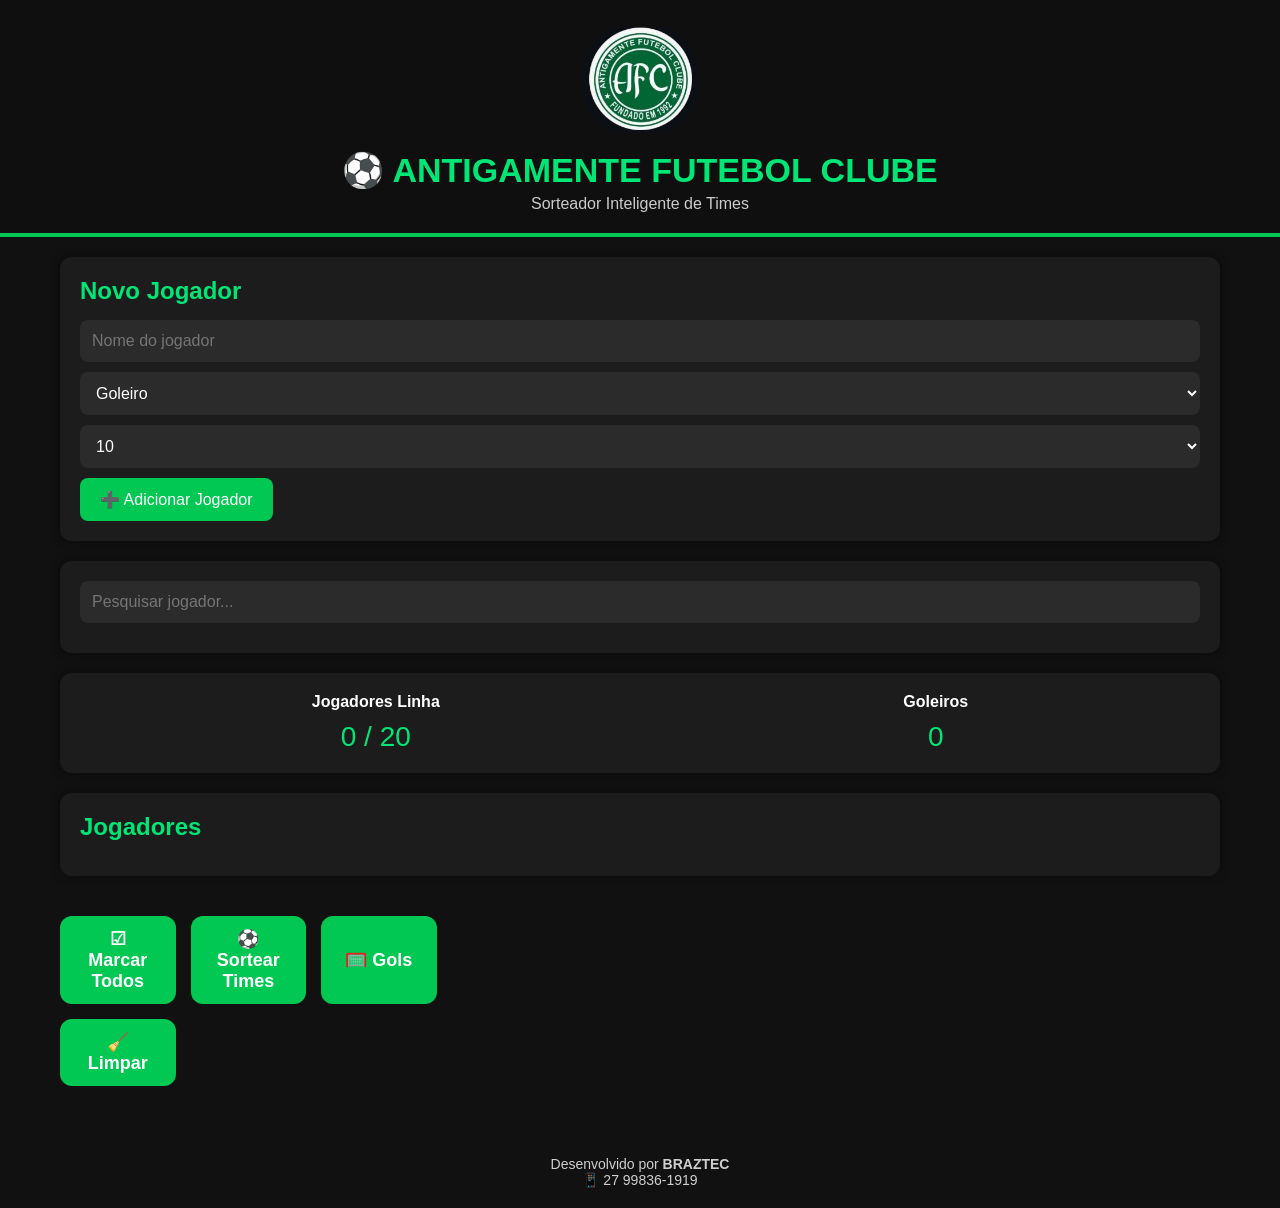
<file: Index.html>
<!DOCTYPE html>
<html lang="pt-BR">

<head>

    <meta charset="UTF-8">
    <meta name="viewport" content="width=device-width, initial-scale=1.0">

    <title>Pelada FC</title>

    <link rel="stylesheet" href="style.css">

</head>

<body>

    <header>

        <div class="logo-container">

            <img src="logo.png" alt="Logo Pelada FC" class="logo">

        </div>


        <h1>⚽ ANTIGAMENTE FUTEBOL CLUBE</h1>

        <p>
            Sorteador Inteligente de Times
        </p>

    </header>

    <main>

        <!-- Cadastro -->

        <section class="card">

            <h2>Novo Jogador</h2>

            <input type="text" id="nome" placeholder="Nome do jogador">

            <select id="posicao">

                <option value="GOL">Goleiro</option>
                <option value="ZAG">Zagueiro</option>
                <option value="LAT">Lateral</option>
                <option value="VOL">Volante</option>
                <option value="MEI">Meia</option>
                <option value="ATA">Atacante</option>

            </select>

            <select id="nota">

                <option>1</option>
                <option>2</option>
                <option>3</option>
                <option>4</option>
                <option>5</option>
                <option>6</option>
                <option>7</option>
                <option>8</option>
                <option>9</option>
                <option selected>10</option>

            </select>

            <button id="btnAdicionar">

                ➕ Adicionar Jogador

            </button>

        </section>

        <!-- Pesquisa -->

        <section class="card">

            <input type="text" id="pesquisa" placeholder="Pesquisar jogador...">

        </section>

        <!-- Contadores -->

        <section class="card contadores">

            <div>

                <strong>Jogadores Linha</strong>

                <span id="contadorLinha">

                    0 / 20

                </span>

            </div>

            <div>

                <strong>Goleiros</strong>

                <span id="contadorGoleiros">

                    0

                </span>

            </div>

        </section>

        <!-- Lista -->

        <section class="card">

            <h2>Jogadores</h2>

            <div id="listaJogadores">

            </div>

        </section>

        <!-- Botões -->

        <section class="botoes">


            <section class="botoes">

                <button id="btnMarcarTodos">
                    ☑ Marcar Todos
                </button>

                <button id="btnSortear">
                    ⚽ Sortear Times
                </button>

                <button onclick="abrirGols()">
                    🥅 Gols
                </button>

                <button id="btnLimparPresencas">
                    🧹 Limpar
                </button>

            </section>

        </section>




        <!-- Resultado -->

        <section class="resultado" id="resultado">

        </section>

    </main>

    <script src="config.js"></script>
    <script src="api.js"></script>
    <script src="sorteio.js"></script>
    <script src="app.js"></script>



    <footer class="credito">

        Desenvolvido por <strong>BRAZTEC</strong>
        <br>
        📱 27 99836-1919

    </footer>


</body>


</body>

</html>
</file>
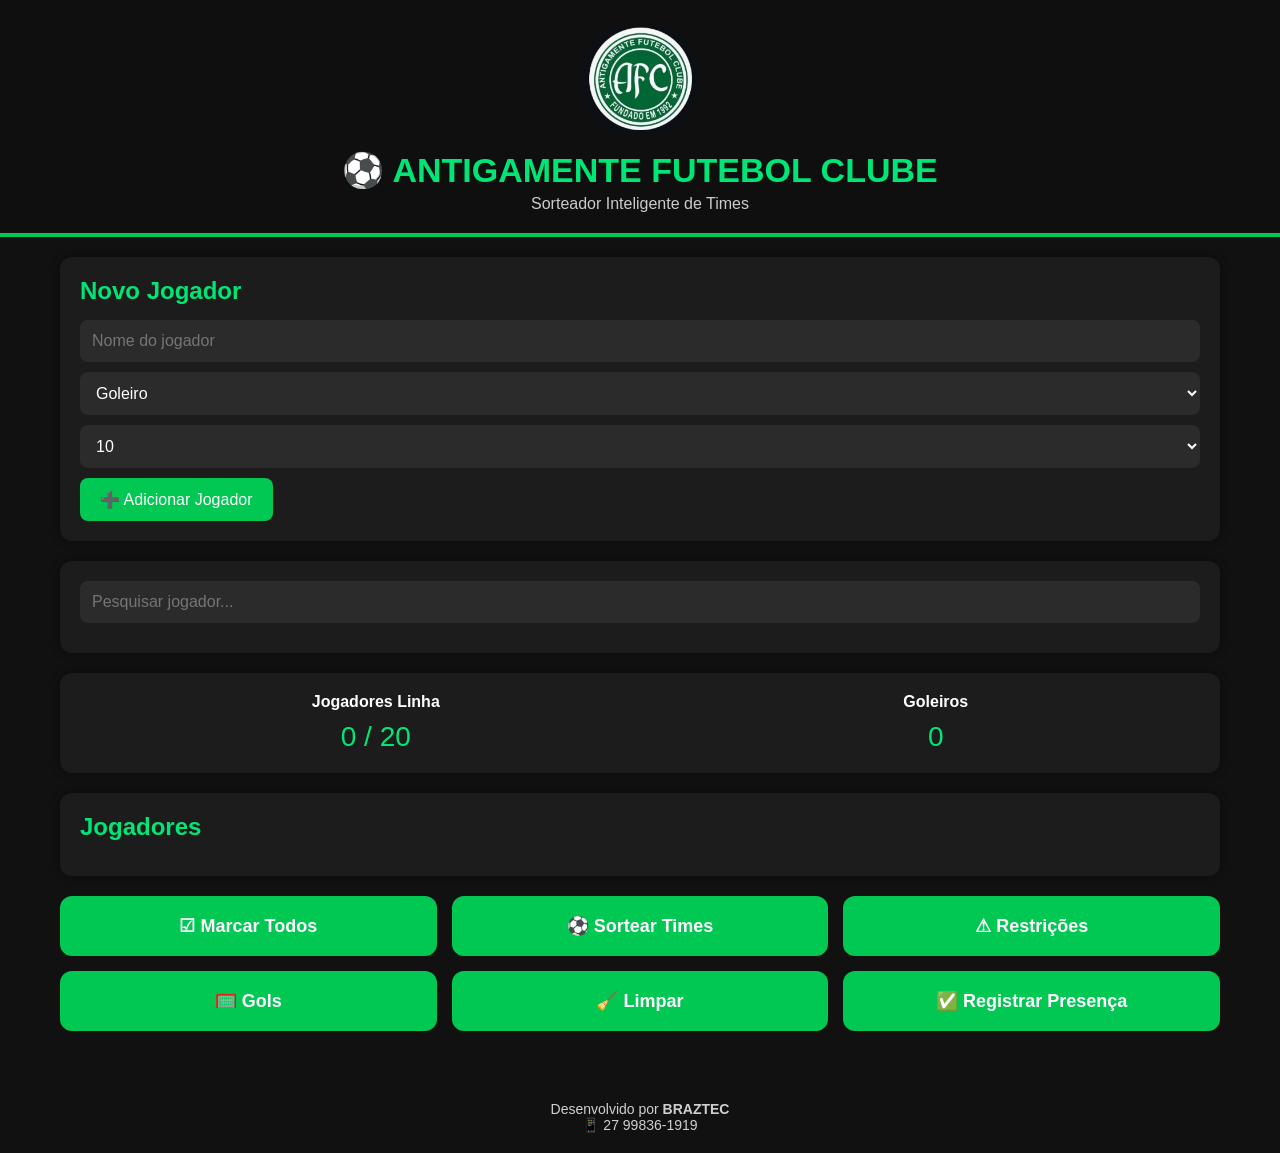
<file: index.html>
<!DOCTYPE html>
<html lang="pt-BR">

<head>

    <meta charset="UTF-8">
    <meta name="viewport" content="width=device-width, initial-scale=1.0">

    <title>Pelada FC</title>

    <link rel="stylesheet" href="style.css">

</head>

<body>

    <header>

        <div class="logo-container">

            <img src="logo.png" alt="Logo Pelada FC" class="logo">

        </div>

        <h1>⚽ ANTIGAMENTE FUTEBOL CLUBE</h1>

        <p>
            Sorteador Inteligente de Times
        </p>

    </header>

    <main>

        <!-- Cadastro -->

        <section class="card">

            <h2>Novo Jogador</h2>

            <input type="text" id="nome" placeholder="Nome do jogador">

            <select id="posicao">

                <option value="GOL">Goleiro</option>
                <option value="ZAG">Zagueiro</option>
                <option value="LAT">Lateral</option>
                <option value="VOL">Volante</option>
                <option value="MEI">Meia</option>
                <option value="ATA">Atacante</option>

            </select>

            <select id="nota">

                <option>1</option>
                <option>2</option>
                <option>3</option>
                <option>4</option>
                <option>5</option>
                <option>6</option>
                <option>7</option>
                <option>8</option>
                <option>9</option>
                <option selected>10</option>

            </select>

            <button id="btnAdicionar">
                ➕ Adicionar Jogador
            </button>

        </section>

        <!-- Pesquisa -->

        <section class="card">

            <input type="text" id="pesquisa" placeholder="Pesquisar jogador...">

        </section>

        <!-- Contadores -->

        <section class="card contadores">

            <div>

                <strong>Jogadores Linha</strong>

                <span id="contadorLinha">
                    0 / 20
                </span>

            </div>

            <div>

                <strong>Goleiros</strong>

                <span id="contadorGoleiros">
                    0
                </span>

            </div>

        </section>

        <!-- Lista -->

        <section class="card">

            <h2>Jogadores</h2>

            <div id="listaJogadores"></div>

        </section>

        <!-- Botões -->

        <section class="botoes">

            <button id="btnMarcarTodos">
                ☑ Marcar Todos
            </button>

            <button id="btnSortear">
                ⚽ Sortear Times
            </button>

            <button id="btnRestricoes">
                ⚠ Restrições
            </button>

            <button onclick="abrirGols()">
                🥅 Gols
            </button>

            <button id="btnLimparPresencas">
                🧹 Limpar
            </button>

            <!--
            <button onclick="logout()">
                🚪 Sair
            </button>
            -->

            <button onclick="window.location.href='presenca.html'">
                ✅ Registrar Presença
            </button>

        </section>

        <!-- Resultado -->

        <section class="resultado" id="resultado">

        </section>

    </main>

    <!-- teste de login
    <script>
        if (!sessionStorage.getItem("usuario")) {
            window.location.href = "login.html";
        }
    </script>
    -->

    <footer class="credito">

        Desenvolvido por <strong>BRAZTEC</strong>
        <br>
        📱 27 99836-1919

    </footer>

    <!-- ====================================== -->
    <!-- MODAL DE RESTRIÇÕES -->
    <!-- ====================================== -->

    <div id="modalRestricoes" class="modal" style="display:none;">

        <div class="modal-conteudo">

            <h2>⚠ Restrições do Sorteio</h2>

            <label>Jogador 1</label>

            <input type="text" id="restricaoJogador1" placeholder="Digite o nome do jogador">

            <br>

            <label>Jogador 2</label>

            <input type="text" id="restricaoJogador2" placeholder="Digite o nome do jogador">
            <br><br>

            <button id="btnAdicionarRestricao">
                ➕ Adicionar
            </button>

            <hr>

            <div id="listaRestricoes"></div>

            <br>

            <button id="btnFecharRestricoes">
                Fechar
            </button>

        </div>

    </div>

    <!-- Scripts -->

    <script src="config.js"></script>
    <script src="api.js"></script>
    <script src="sorteio.js"></script>
    <script src="app.js"></script>

</body>

</html>
</file>
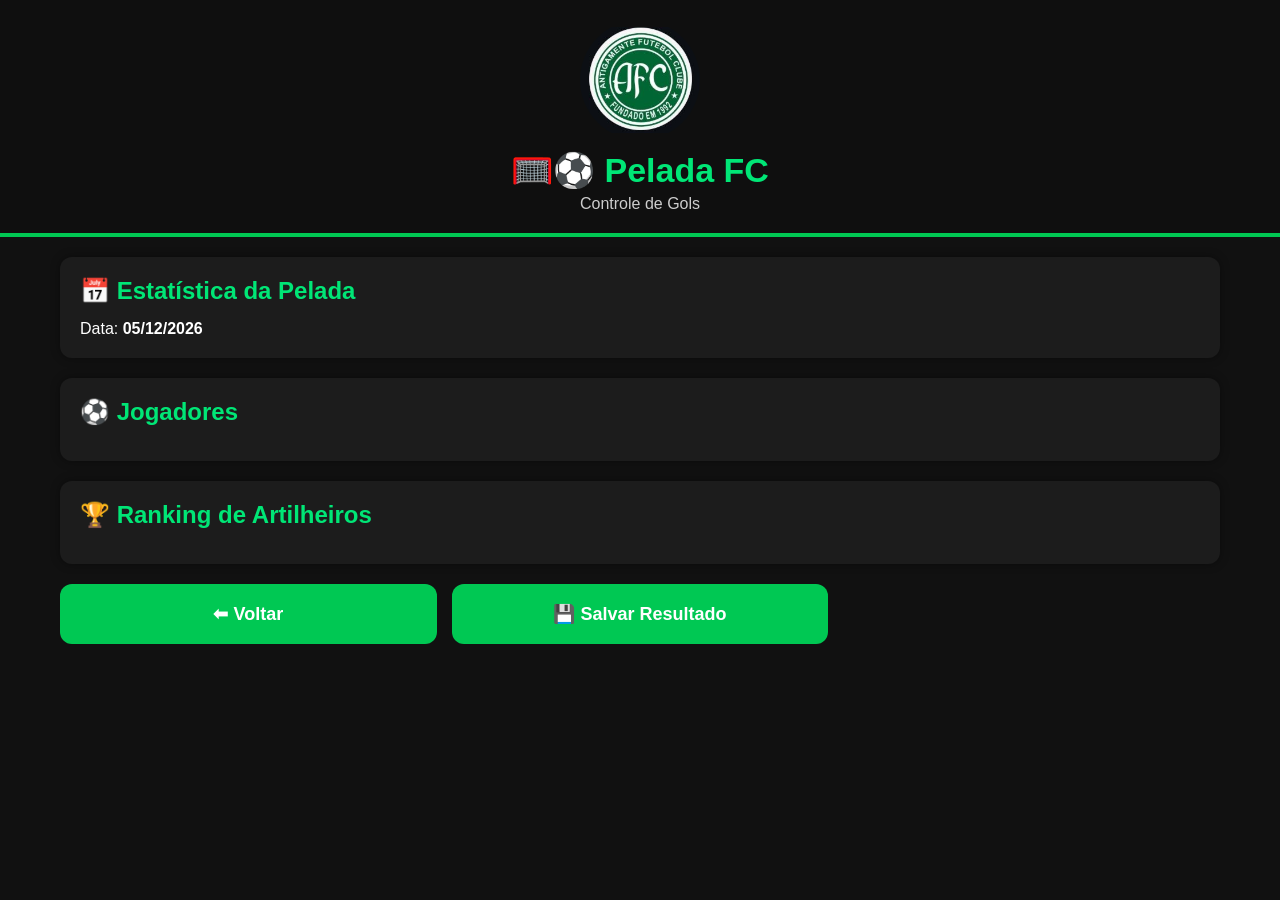
<file: gols.html>
<!DOCTYPE html>
<html lang="pt-BR">

<head>

    <meta charset="UTF-8">
    <meta name="viewport" content="width=device-width, initial-scale=1.0">

    <title>Pelada FC - Gols</title>

    <link rel="stylesheet" href="style.css">

</head>


<body>


    <header>

        <div class="logo-container">

            <img src="logo.png" alt="Logo Pelada FC" class="logo">

        </div>


        <h1>🥅⚽ Pelada FC</h1>

        <p>
            Controle de Gols
        </p>


    </header>



    <main>


        <section class="card">


            <h2>
                📅 Estatística da Pelada
            </h2>


            <p>

                Data:

                <strong id="dataAtual"></strong>

            </p>


        </section>



        <section class="card">


            <h2>
                ⚽ Jogadores
            </h2>


            <div id="listaGols">


                <!-- jogadores serão carregados aqui -->


            </div>


        </section>




        <section class="card">


            <h2>
                🏆 Ranking de Artilheiros
            </h2>


            <div id="rankingGols">


                <!-- ranking -->


            </div>


        </section>




        <section class="botoes">


            <button onclick="voltarInicio()">

                ⬅ Voltar

            </button>


            <button onclick="salvarGols()">

                💾 Salvar Resultado

            </button>


        </section>



    </main>



    <script src="config.js"></script>

    <script src="api.js"></script>

    <script src="gols.js"></script>


</body>

</html>
</file>
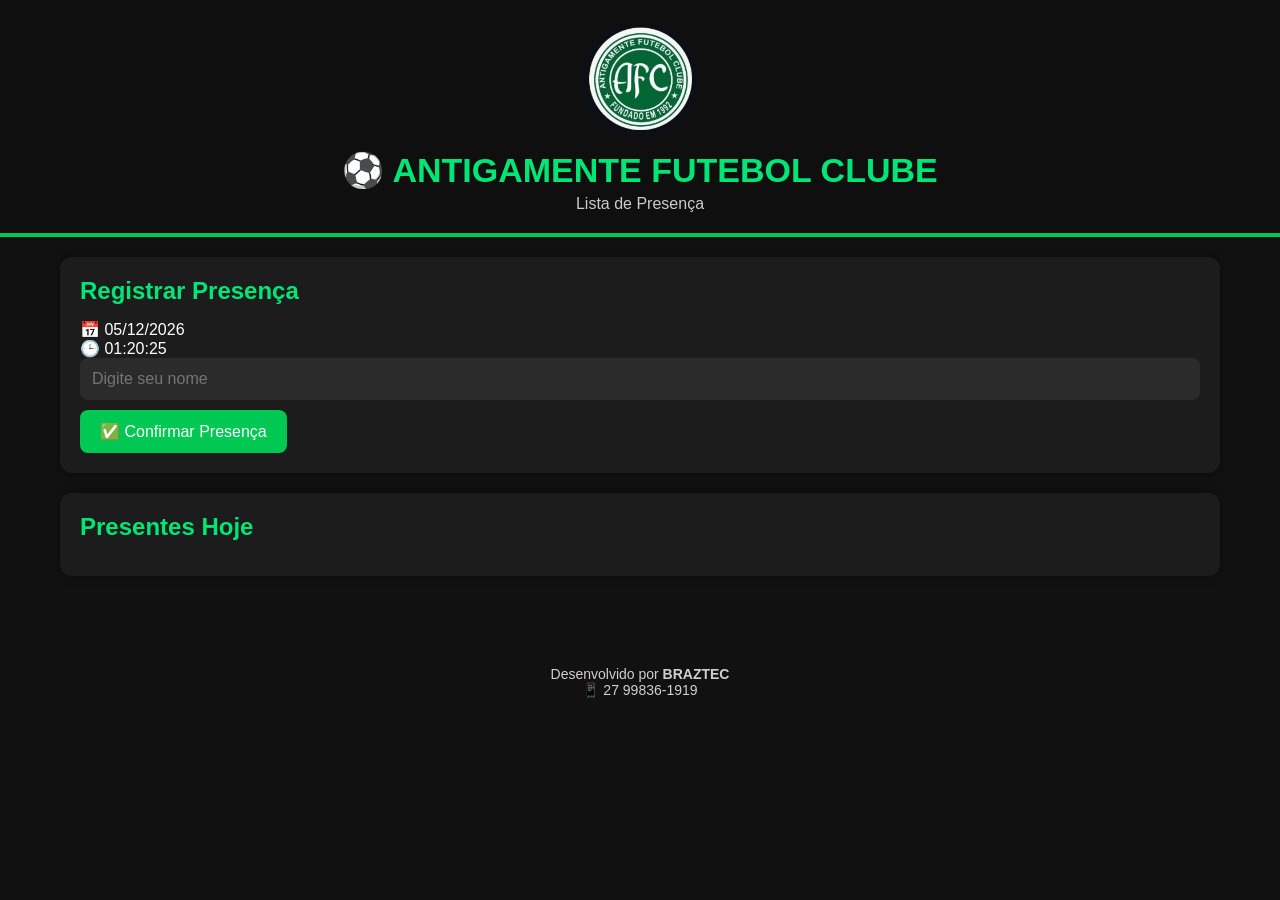
<file: presenca.html>
<!DOCTYPE html>
<html lang="pt-BR">

<head>

    <meta charset="UTF-8">
    <meta name="viewport" content="width=device-width, initial-scale=1.0">

    <title>Lista de Presença</title>

    <link rel="stylesheet" href="style.css">

</head>

<body>

<header>

    <div class="logo-container">

        <img src="logo.png" alt="Logo Pelada FC" class="logo">

    </div>

    <h1>⚽ ANTIGAMENTE FUTEBOL CLUBE</h1>

    <p>Lista de Presença</p>

</header>


<main>

    <section class="card">

        <h2>Registrar Presença</h2>

        <p id="data"></p>

        <p id="hora"></p>


        <input
            type="text"
            id="nome"
            placeholder="Digite seu nome">


        <button 
            id="btnRegistrarPresenca"
            onclick="registrarPresenca()">

            ✅ Confirmar Presença

        </button>


    </section>


    <section class="card">

        <h2>Presentes Hoje</h2>

        <div id="listaPresenca"></div>


    </section>


</main>


<footer class="credito">

    Desenvolvido por <strong>BRAZTEC</strong>
    <br>
    📱 27 99836-1919

</footer>



<script src="config.js"></script>

<script src="api.js"></script>

<script src="presenca.js"></script>


</body>

</html>
</file>
<file: style.css>
/* ===========================
   PELADA FC
   CSS LIMPO E ORGANIZADO
=========================== */


/* ===========================
   RESET GERAL
=========================== */

*{

    margin:0;
    padding:0;
    box-sizing:border-box;
    font-family:Arial, Helvetica, sans-serif;

}


body{

    background:#111;
    color:#FFF;

}



/* ===========================
   CABEÇALHO
=========================== */

header{

    background:#0f0f0f;
    padding:20px;
    text-align:center;
    border-bottom:4px solid #00c853;

}


header h1{

    color:#00e676;
    font-size:34px;

}


header p{

    color:#CCC;
    margin-top:5px;

}



/* ===========================
   CONTEÚDO PRINCIPAL
=========================== */

main{

    width:95%;
    max-width:1200px;
    margin:auto;
    padding:20px;

}



/* ===========================
   CARDS
=========================== */

.card{

    background:#1c1c1c;
    border-radius:12px;
    padding:20px;
    margin-bottom:20px;
    box-shadow:0 0 10px rgba(0,0,0,.4);

}


.card h2{

    margin-bottom:15px;
    color:#00e676;

}



/* ===========================
   CAMPOS DE FORMULÁRIO
=========================== */

input,
select{

    width:100%;
    padding:12px;
    border:none;
    border-radius:8px;
    background:#2b2b2b;
    color:white;
    margin-bottom:10px;
    font-size:16px;

}



/* ===========================
   BOTÕES PADRÃO
=========================== */

button{

    background:#00c853;
    color:white;
    border:none;
    border-radius:8px;
    padding:12px 20px;
    cursor:pointer;
    font-size:16px;
    transition:.3s;

}


button:hover{

    background:#00e676;
    transform:scale(1.03);

}



/* ===========================
   BOTÕES PRINCIPAIS
=========================== */

.botoes{

    display:grid;
    grid-template-columns:repeat(3,1fr);
    gap:15px;
    margin-top:20px;

}


.botoes button{

    min-height:60px;
    font-size:18px;
    font-weight:bold;
    border-radius:12px;

}



/* ===========================
   CONTADORES
=========================== */

.contadores{

    display:flex;
    justify-content:space-around;
    text-align:center;

}


.contadores span{

    display:block;
    margin-top:10px;
    font-size:28px;
    color:#00e676;

}



/* ===========================
   LISTA DE JOGADORES
=========================== */

#listaJogadores{

    display:flex;
    flex-direction:column;
    gap:10px;

}



.jogador{

    display:flex;
    justify-content:space-between;
    align-items:center;
    background:#2b2b2b;
    padding:12px;
    border-radius:8px;

}



.jogador:hover{

    background:#333;

}



.info{

    display:flex;
    flex-direction:column;

}



.nome{

    font-size:18px;
    font-weight:bold;

}



.detalhes{

    color:#AAA;
    font-size:14px;

}



.acoes{

    display:flex;
    align-items:center;
    gap:8px;

}
/* ===========================
   LOGO
=========================== */


.logo-container{

    display:flex;
    justify-content:center;
    margin-bottom:10px;

}


.logo{

    width:120px;
    height:120px;
    object-fit:contain;
    border-radius:50%;

}



/* ===========================
   BOTÃO PRESENÇA
=========================== */


.presenca{

    width:90px;
    height:45px;
    border-radius:25px;
    border:none;
    font-size:18px;
    font-weight:bold;
    background:#777;
    color:white;
    cursor:pointer;

}


.presenca.ativo{

    background:#00a651;

}



/* ===========================
   RESULTADO DA PARTIDA
=========================== */


.resultado{

    display:none;
    margin-top:30px;

}



.time{

    background:#1c1c1c;
    border:2px solid #00c853;
    border-radius:10px;
    padding:20px;
    margin-bottom:20px;

}


.time h2{

    text-align:center;
    color:#00e676;
    margin-bottom:15px;

}


.total{

    text-align:center;
    margin-top:15px;
    font-size:22px;
    color:#00e676;

}



/* ===========================
   LISTA DE GOLS
=========================== */


#listaGols{

    display:grid;
    grid-template-columns:repeat(2,1fr);
    gap:8px;

}



.linhaGol{

    display:flex;
    justify-content:space-between;
    align-items:center;
    padding:8px 10px;
    background:#fff;
    border-radius:8px;
    border:1px solid #ddd;
    color:#111;

}



.linhaGol strong{

    color:#111;
    font-size:14px;
    font-weight:bold;
    flex:1;

}



.controleGol{

    display:flex;
    align-items:center;
    gap:5px;

}



.controleGol button{

    width:34px;
    height:30px;
    border:none;
    border-radius:6px;
    background:#00c853;
    color:white;
    cursor:pointer;

}



.controleGol span{

    color:#111;
    font-weight:bold;
    min-width:20px;
    text-align:center;

}



/* ===========================
   BOTÕES DE GRUPO
=========================== */


.grupoBotoes{

    display:grid;
    grid-template-columns:repeat(2,220px);
    justify-content:center;
    gap:12px;
    margin-top:15px;

}
/* ===========================
   CAMPO DE FUTEBOL
=========================== */


.campo-container{

    margin-top:20px;

}



.campo{

    position:relative;
    min-height:700px;
    border-radius:20px;
    padding:20px;
    border:4px solid white;
    background:#2e8b57;
    overflow:hidden;

}



.meio-campo{

    position:absolute;
    left:50%;
    top:0;
    bottom:0;

}



.circulo-central{

    position:absolute;
    top:50%;
    left:50%;
    width:120px;
    height:120px;
    border-radius:50%;
    transform:translate(-50%,-50%);

}



.timeCampo{

    display:flex;
    flex-direction:column;
    gap:10px;

}



.timeA{

    position:absolute;
    top:20px;
    left:20px;
    width:45%;

}



.timeB{

    position:absolute;
    top:20px;
    right:20px;
    width:45%;

}



.jogadorCampo{

    display:flex;
    flex-direction:column;
    padding:10px;
    border-radius:10px;
    margin-bottom:8px;

}



.jogadorCampo span{

    font-size:14px;

}



.jogadorCampo small{

    font-size:13px;

}



/* ===========================
   FORMAÇÃO TÁTICA
=========================== */


.formacao{

    width:100%;
    max-width:500px;
    margin:20px auto;
    padding:25px;
    border-radius:20px;
    background:#1f7a3f;
    border:4px solid white;
    display:flex;
    flex-direction:column;
    gap:25px;

}



.linhaForm{

    display:flex;
    justify-content:center;
    align-items:center;
    gap:15px;

}



.jogadorTatico{

    background:white;
    color:#111;
    min-width:85px;
    padding:10px;
    border-radius:12px;
    text-align:center;
    display:flex;
    flex-direction:column;
    font-size:14px;
    font-weight:bold;

}



.jogadorTatico small{

    margin-top:5px;
    font-size:12px;
    color:#333;

}



/* posições */

.ATA,
.MEI,
.ZAG,
.GOL{

    justify-content:center;

}



/* ===========================
   CRÉDITOS
=========================== */


.credito{

    text-align:center;
    margin-top:30px;
    padding:20px;
    font-size:14px;
    opacity:0.8;

}



/* ===========================
   RESPONSIVIDADE
=========================== */


@media(max-width:700px){


    .contadores{

        flex-direction:column;
        gap:20px;

    }



    .jogador{

        flex-direction:column;
        align-items:flex-start;

    }



    .acoes{

        margin-top:10px;

    }



    .botoes{

        grid-template-columns:repeat(2,1fr);

    }



    #listaGols{

        grid-template-columns:repeat(2,1fr);

    }



    .linhaGol{

        flex-direction:column;
        gap:6px;
        text-align:center;

    }



    .campo{

        min-height:600px;

    }



}



/* ===========================
   AJUSTE MOBILE PEQUENO
=========================== */


@media(max-width:450px){


    .grupoBotoes{

        grid-template-columns:1fr;

    }



    .botoes button{

        font-size:16px;

    }



    .campo{

        min-height:500px;

    }


}
/* ===========================
   MODAL RESTRIÇÕES
=========================== */

.modal{

    position:fixed;
    top:0;
    left:0;
    width:100%;
    height:100%;
    background:rgba(0,0,0,.75);

    display:flex;
    justify-content:center;
    align-items:center;

    z-index:9999;

}

.modal-conteudo{

    width:90%;
    max-width:500px;

    background:#1c1c1c;

    border:2px solid #00c853;

    border-radius:12px;

    padding:25px;

}

.modal-conteudo h2{

    text-align:center;

    color:#00e676;

    margin-bottom:20px;

}

#listaRestricoes{

    max-height:250px;

    overflow-y:auto;

    margin-top:15px;

}
</file>
